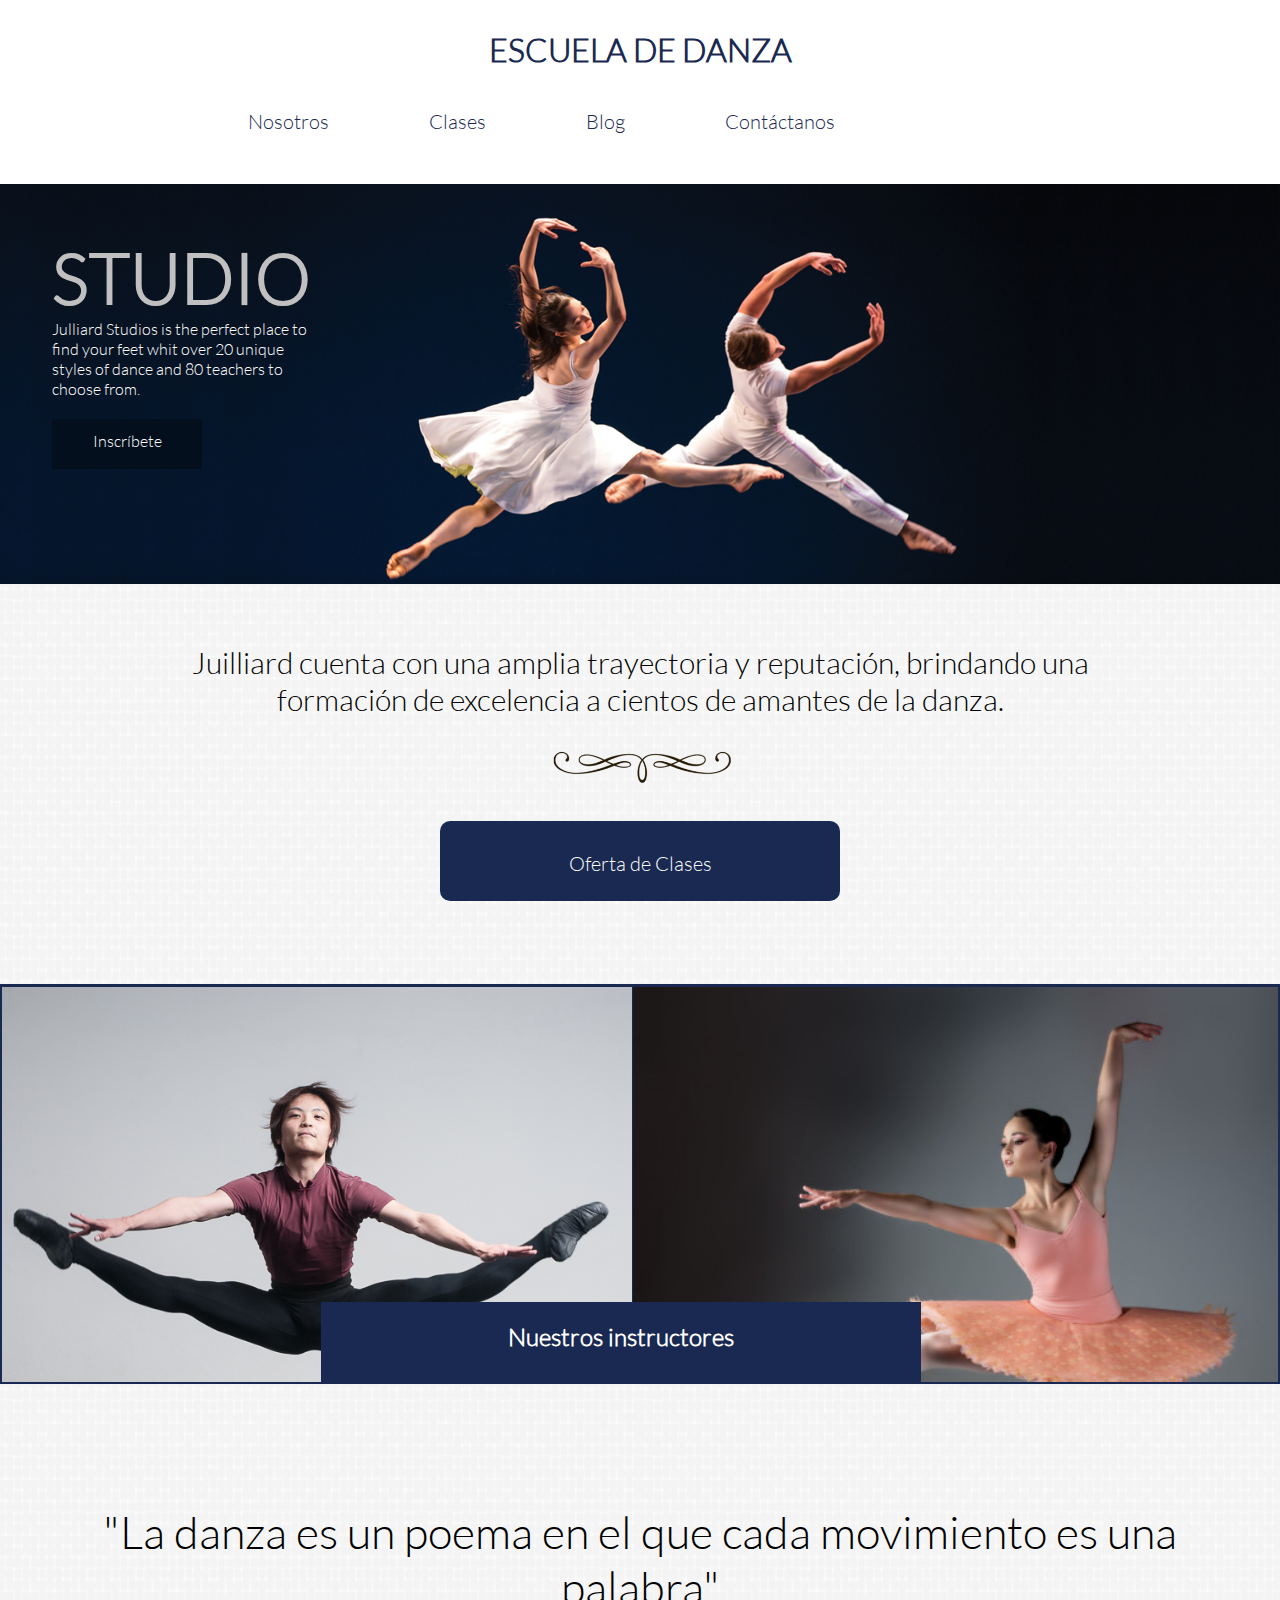
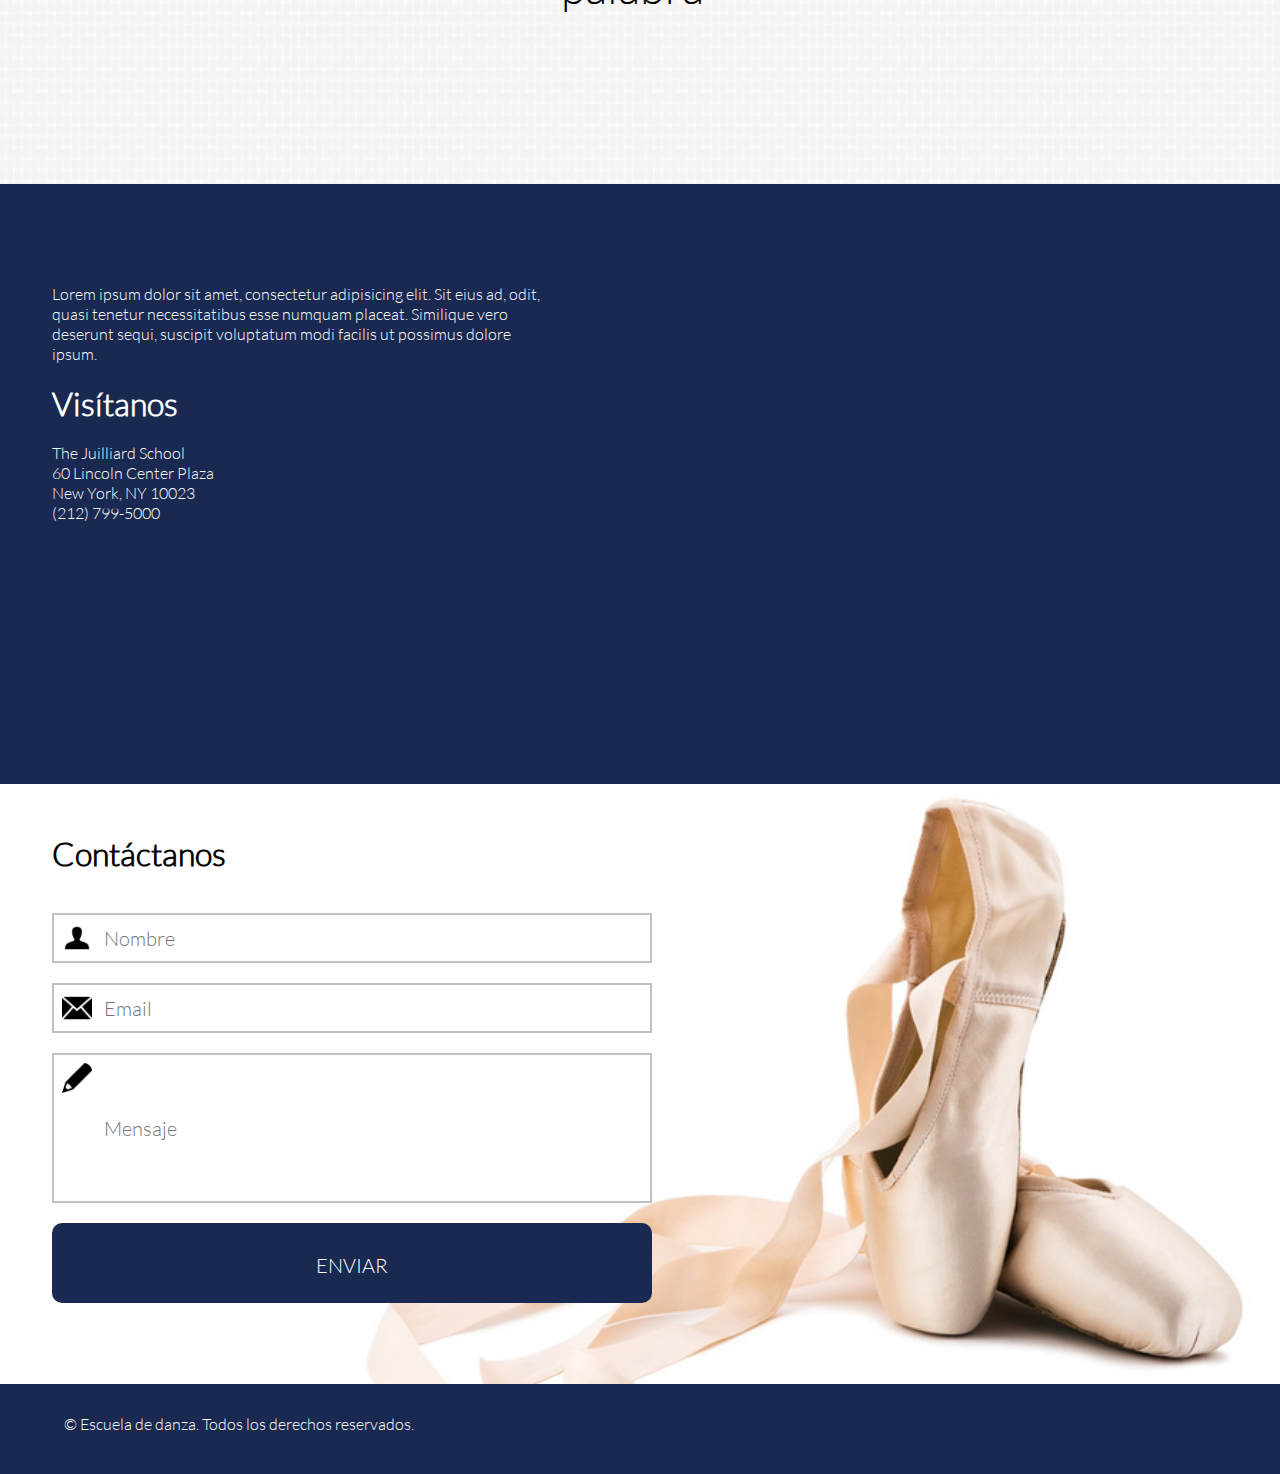
<file: index.html>
<!DOCTYPE html>
<html>
<head>
	<meta charset="UTF-8">
	<title>Escuela de Danza</title>
	<link rel='stylesheet' type='text/css' href='http://fonts.googleapis.com/css?family=Montserrat:400,700'>
	<link rel="stylesheet" href="css/grid.css">
	<link rel="stylesheet" type="text/css" href="css/utilities.css">
	<link rel="stylesheet" type="text/css" href="css/common.css">
	<link rel="stylesheet" type="text/css" href="css/main.css">
</head>
<body>
	<div class="header">
		<div class="contenedor">
			<div class="fila">
				<h1 class="text-blue">ESCUELA DE DANZA</h1>
			</div>
			<div class="fila">
				<div class="col-offset-s2 col-s10">
					<div class="nav">
						<ul>
							<li><a href="nosotros.html">Nosotros</a></li>
							<li><a href="clases.html">Clases</a></li>
							<li><a href="blog.html">Blog</a></li>
							<li>Contáctanos</li>
						</ul>
					</div>
				</div>
			</div>
		</div>
	</div>
	<div class="portada">
		<div class="contenedor">
			<div class="fila">
				<div class="col">
					<img class=".bg-img-block" src="img/dance_1.jpg">
				</div>
				<div class="col-s1">			<div class="text-left">
						<h1>STUDIO</h1>
						<p>Julliard Studios is the perfect place to find your feet whit over 20 unique styles of dance and 80 teachers to choose from.</p>
						<div class="inscribete">Inscríbete
						</div>
					</div>
				</div>
			</div>
		</div>
	</div>
	<div class="clases">
		<div class="contenedor">
			<div class="fila">
				<div class="col">
					<img src="img/textura_2.jpg" class="textura-1">
					<img src="img/textura_2.jpg" class="textura-2">
				</div>
				<div class="col">
					<div class="center">
						<p>Juilliard cuenta con una amplia trayectoria y reputación, brindando una formación de excelencia a cientos de amantes de la danza.</p>
						<img src="img/decoration_1.png"  class="deco1">
						<a href="clases.html">
							<div class="oferta">Oferta de Clases</div>
						</a>
					</div>
				</div>
			</div>
		</div>
	</div>
	<div class="instructores">
		<div class="contenedor">
			<div class="fila">
				<div class="col-s6">
					<img src="img/instructor_4.jpg" class="instructor1">
				</div>
				<div class="col offset-s6">
					<img src="img/profesor_9.jpg" class="instructor2">
				</div>
					<h2>Nuestros instructores</h2>
				</div>
			</div>
		</div>
	</div>
	<div class="frase">
		<div class="contenedor">
			<div class="fila">
				<div class="col">
					<img src="img/textura_2.jpg" class="textura-1">
					<img src="img/textura_2.jpg" class="textura-2">
				</div>
				<p>"La danza es un poema en el que cada movimiento es una palabra"</p>
			</div>
		</div>
	</div>
	<div class="visitanos">
		<div class="contenedor">
			<div class="fila">
				<div class="col-s5">
					<p>Lorem ipsum dolor sit amet, consectetur adipisicing elit. Sit eius ad, odit, quasi tenetur necessitatibus esse numquam placeat. Similique vero deserunt sequi, suscipit voluptatum modi facilis ut possimus dolore ipsum.</p>
				</div>
				<div class="col offset-s6">
					<div class="map">
						<iframe src="https://www.google.com/maps/embed?pb=!1m18!1m12!1m3!1d3021.4954862698073!2d-73.985319596561!3d40.77311991897876!2m3!1f0!2f0!3f0!3m2!1i1024!2i768!4f13.1!3m3!1m2!1s0x89c2585ff9df2f6d%3A0xf876ccebba645bff!2sEscuela+Juilliard!5e0!3m2!1ses-419!2scl!4v1459695806276" width="600" height="450" frameborder="0" style="border:0" allowfullscreen></iframe>
					</div>
				</div>
			</div>
			<div class="fila">
				<div class="col-s2">
					<h1>Visítanos</h1>
					<p class="direccion">
					The Juilliard School
					60 Lincoln Center Plaza
					New York, NY 10023
					(212) 799-5000</p>
				</div>
			</div>
		</div>
	</div>
	<div class="contacto">
		<div class="contenedor">
			<div class="fila">
				<div class="col offset-s6">
					<img src="img/shoes_1.jpg">
				</div>
				<div class="col-s4">
					<h1>Contáctanos</h1>
					<div class="formulario">
						<form id="contact_form" action="#" method="POST" enctype="multipart/form-data">
						<div class="item">
							<input id="name" class="input" name="name" type="text" placeholder="Nombre" size="50" />
							<img src="img/user-icon.png" class="icon">
							<br />
						</div>
						<div class="item">
							<input id="email" class="input" name="email" type="text" placeholder="Email" size="50" />
							<img src="img/mail-icon.png" alt="" class="icon">
							<br />
						</div>
						<div class="item">
							<input id="mensaje" class="input" name="mensaje" type="text" placeholder="Mensaje" size="500"/>
							<img src="img/Pencil-icon.png" alt="" class="icon">
							<br />
						</div>
						<div class="enviar">
							ENVIAR
						</div>
					</div>
				</div>
			</div>
		</div>
	</div>
	<div class="footer">
		<div class="contenedor">
			<div class="fila">
				<div class="col">
					<p>&#169; Escuela de danza. Todos los derechos reservados.</p>
				</div>
			</div>
		</div>
	</div>
</body>
</html>
</file>
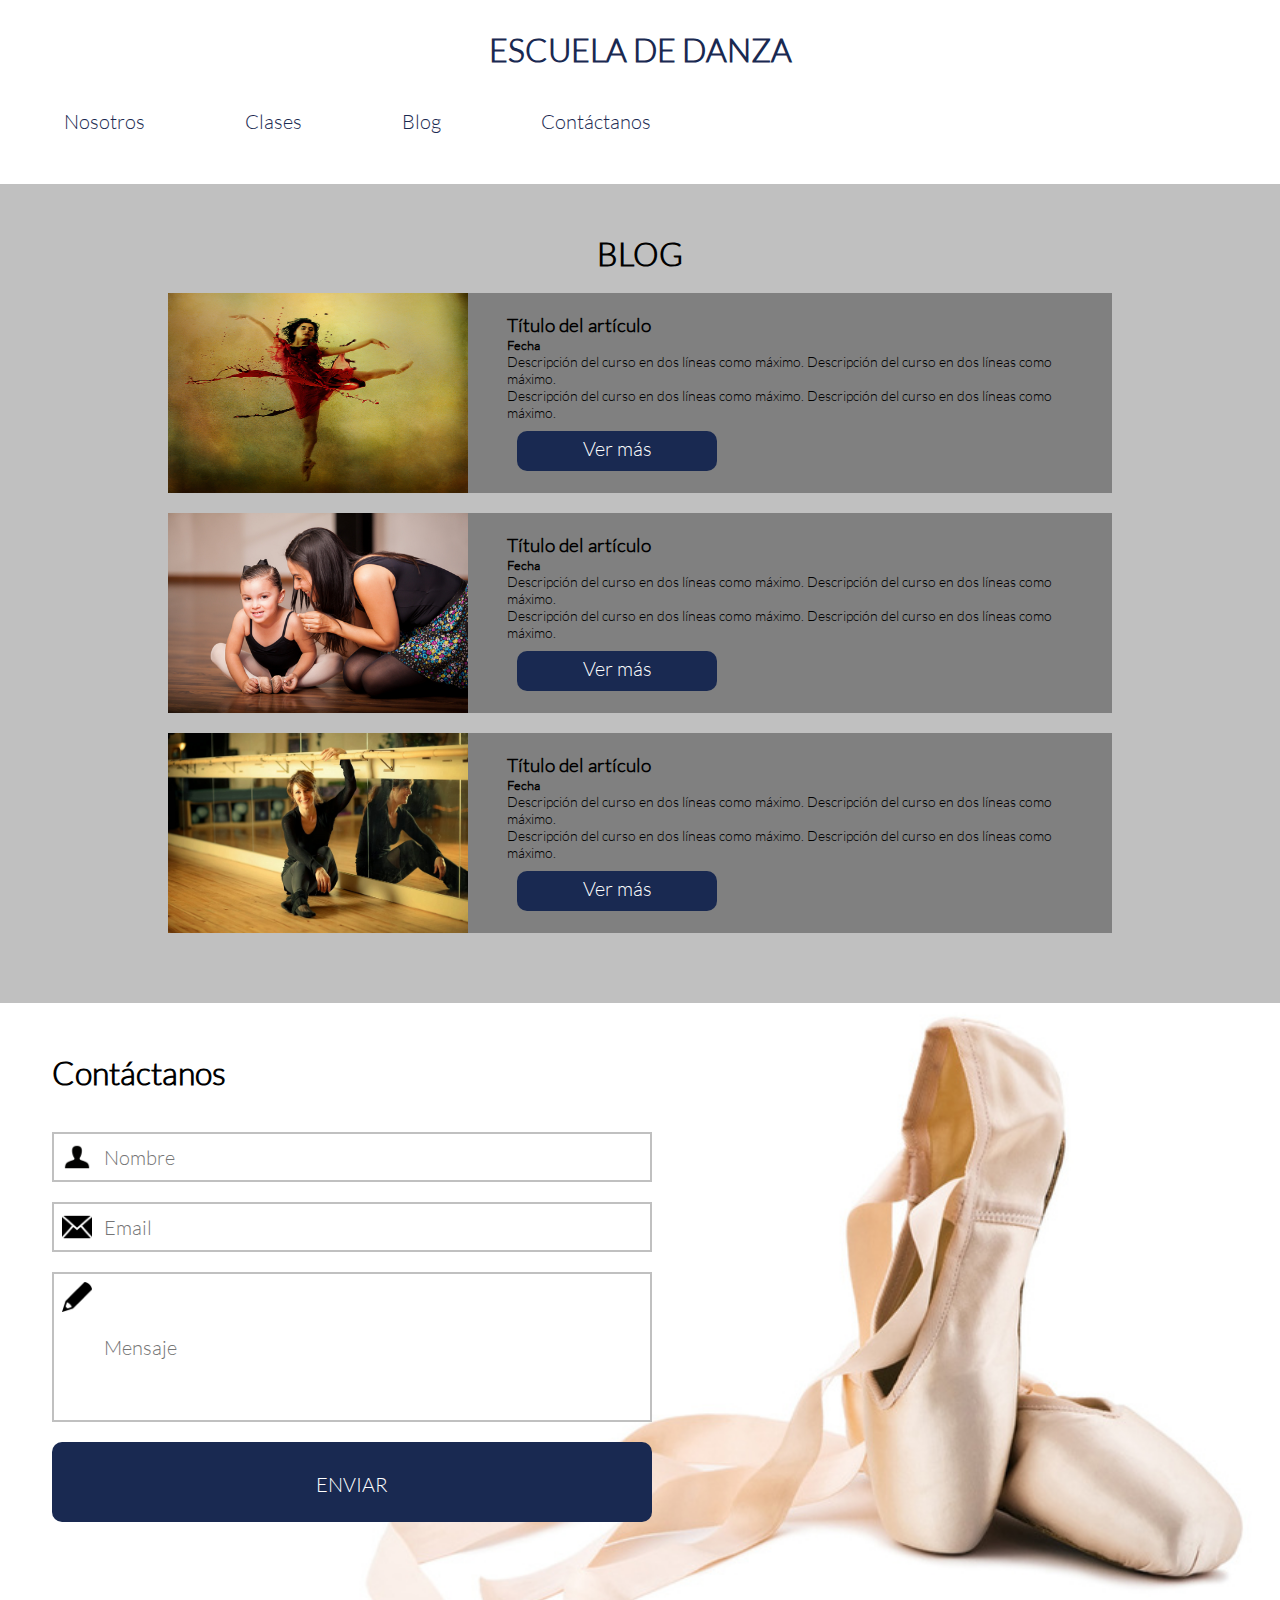
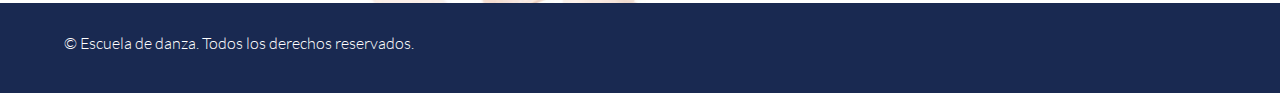
<file: blog.html>
<!DOCTYPE html>
<html>
<head>
	<meta charset="UTF-8">
	<title>Escuela de Danza - Blog</title>
	<link rel='stylesheet' type='text/css' href='http://fonts.googleapis.com/css?family=Montserrat:400,700'>
	<link rel="stylesheet" href="css/grid.css">
	<link rel="stylesheet" type="text/css" href="css/utilities.css">
	<link rel="stylesheet" type="text/css" href="css/common.css">
	<link rel="stylesheet" type="text/css" href="css/blog.css">
</head>
<body>
	<div class="header">
		<div class="contenedor">
			<div class="fila">
				<h1 class="text-blue"><a href="index.html">ESCUELA DE DANZA</a></h1>
			</div>
			<div class="fila">
				<div class="col offset-s3">
					<div class="nav">
						<ul>
							<li><a href="nosotros.html">Nosotros</a></li>
							<li><a href="clases.html">Clases</a></li>
							<li><a href="blog.html">Blog</a></li>
							<li>Contáctanos</li>
						</ul>
					</div>
				</div>
			</div>
		</div>
	</div>
	<div class="blog">
		<div class="container">
			<div class="fila">
				<div class="col-s12">
					<h1>BLOG</h1>
				</div>
			</div>
			<div class="fila">
				<div class="articulo">
					<img src="img/blog1.jpg" alt="">
					<div class="texto">
						<h3>Título del artículo</h3>
						<h5>Fecha</h5>
						<p>Descripción del curso en dos líneas como máximo. Descripción del curso en dos líneas como máximo. </p>
						<p>Descripción del curso en dos líneas como máximo. Descripción del curso en dos líneas como máximo. </p>
						<div class="ver-mas">Ver más</div>
					</div>
				</div>
			</div>
			<div class="fila">
				<div class="articulo">
					<img src="img/profesor_5.jpg" alt="">
					<div class="texto">
						<h3>Título del artículo</h3>
						<h5>Fecha</h5>
						<p>Descripción del curso en dos líneas como máximo. Descripción del curso en dos líneas como máximo. </p>
						<p>Descripción del curso en dos líneas como máximo. Descripción del curso en dos líneas como máximo. </p>
						<div class="ver-mas">Ver más</div>
					</div>
				</div>
			</div>
			<div class="fila">
				<div class="articulo">
					<img src="img/instructor_1.jpg" alt="">
					<div class="texto">
						<h3>Título del artículo</h3>
						<h5>Fecha</h5>
						<p>Descripción del curso en dos líneas como máximo. Descripción del curso en dos líneas como máximo. </p>
						<p>Descripción del curso en dos líneas como máximo. Descripción del curso en dos líneas como máximo. </p>
						<div class="ver-mas">Ver más</div>
					</div>
				</div>
			</div>
		</div>
	</div>




	<div class="contacto">
		<div class="contenedor">
			<div class="fila">
				<div class="col offset-s6">
					<img src="img/shoes_1.jpg">
				</div>
				<div class="col-s4">
					<h1>Contáctanos</h1>
					<div class="formulario">
						<form id="contact_form" action="#" method="POST" enctype="multipart/form-data">
						<div class="item">
							<input id="name" class="input" name="name" type="text" placeholder="Nombre" size="50" />
							<img src="img/user-icon.png" class="icon">
							<br />
						</div>
						<div class="item">
							<input id="email" class="input" name="email" type="text" placeholder="Email" size="50" />
							<img src="img/mail-icon.png" alt="" class="icon">
							<br />
						</div>
						<div class="item">
							<input id="mensaje" class="input" name="mensaje" type="text" placeholder="Mensaje" size="500"/>
							<img src="img/Pencil-icon.png" alt="" class="icon">
							<br />
						</div>
						<div class="enviar">
							ENVIAR
						</div>
					</div>
				</div>
			</div>
		</div>
	</div>
	<div class="footer">
		<div class="contenedor">
			<div class="fila">
				<div class="col">
					<p>&#169; Escuela de danza. Todos los derechos reservados.</p>
				</div>
			</div>
		</div>
	</div>
</body>
</html>
</file>
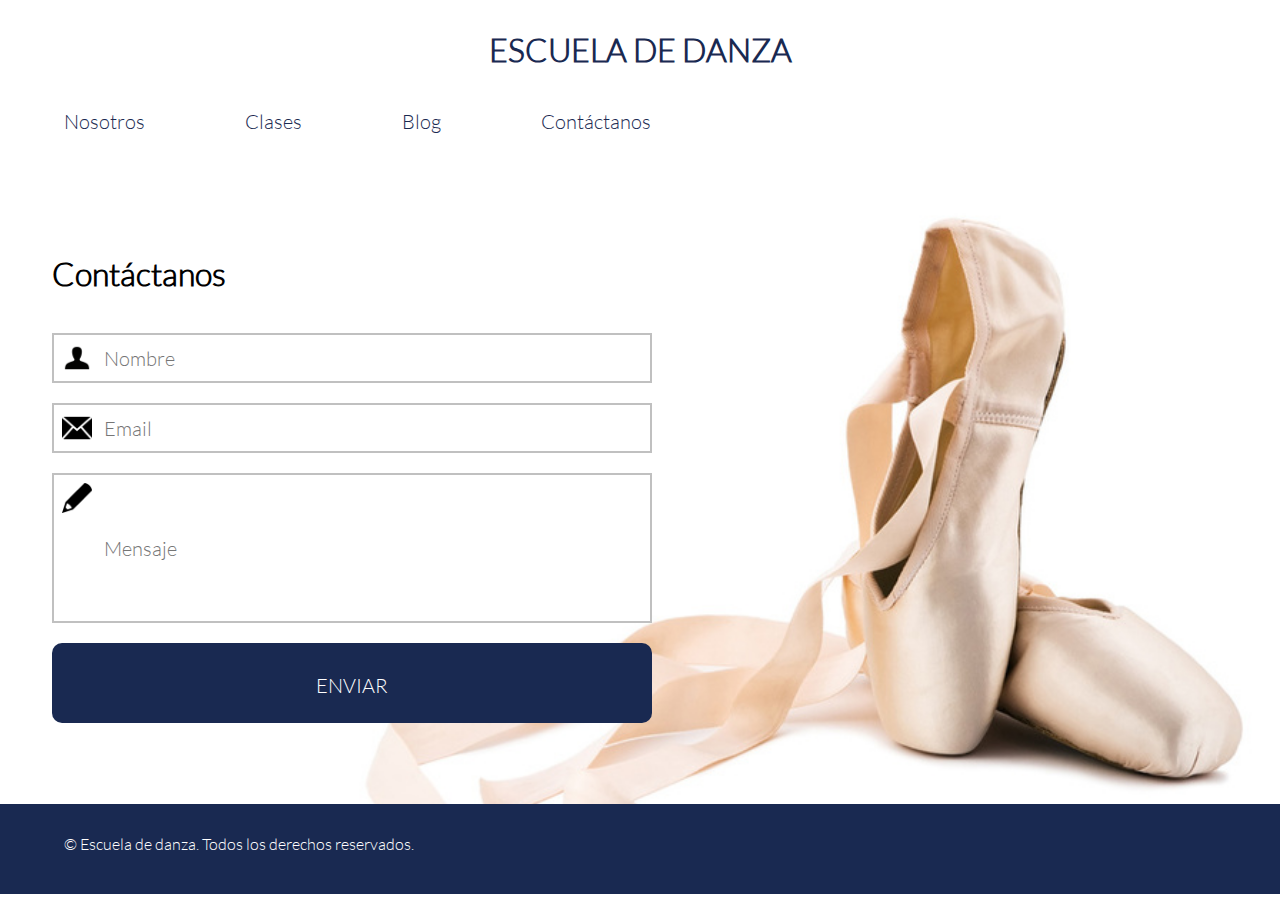
<file: clases.html>
<!DOCTYPE html>
<html>
<head>
	<meta charset="UTF-8">
	<title>Escuela de Danza - Clases</title>
	<link rel='stylesheet' type='text/css' href='http://fonts.googleapis.com/css?family=Montserrat:400,700'>
	<link rel="stylesheet" href="css/grid.css">
	<link rel="stylesheet" type="text/css" href="css/utilities.css">
	<link rel="stylesheet" type="text/css" href="css/common.css">
	<link rel="stylesheet" type="text/css" href="css/clases.css">
</head>
<body>
	<div class="header">
		<div class="contenedor">
			<div class="fila">
				<h1 class="text-blue"><a href="index.html">ESCUELA DE DANZA</a></h1>
			</div>
			<div class="fila">
				<div class="col offset-s3">
					<div class="nav">
						<ul>
							<li><a href="nosotros.html">Nosotros</a></li>
							<li><a href="clases.html">Clases</a></li>
							<li><a href="blog.html">Blog</a></li>
							<li>Contáctanos</li>
						</ul>
					</div>
				</div>
			</div>
		</div>
	</div>
	<div class="clases">
		<div class="contenedor">
			<div class="fila">
				<div class="col">
					
				</div>
			</div>
		</div>
	</div>
	<div class="contacto">
		<div class="contenedor">
			<div class="fila">
				<div class="col offset-s6">
					<img src="img/shoes_1.jpg">
				</div>
				<div class="col-s4">
					<h1>Contáctanos</h1>
					<div class="formulario">
						<form id="contact_form" action="#" method="POST" enctype="multipart/form-data">
						<div class="item">
							<input id="name" class="input" name="name" type="text" placeholder="Nombre" size="50" />
							<img src="img/user-icon.png" class="icon">
							<br />
						</div>
						<div class="item">
							<input id="email" class="input" name="email" type="text" placeholder="Email" size="50" />
							<img src="img/mail-icon.png" alt="" class="icon">
							<br />
						</div>
						<div class="item">
							<input id="mensaje" class="input" name="mensaje" type="text" placeholder="Mensaje" size="500"/>
							<img src="img/Pencil-icon.png" alt="" class="icon">
							<br />
						</div>
						<div class="enviar">
							ENVIAR
						</div>
					</div>
				</div>
			</div>
		</div>
	</div>
	<div class="footer">
		<div class="contenedor">
			<div class="fila">
				<div class="col">
					<p>&#169; Escuela de danza. Todos los derechos reservados.</p>
				</div>
			</div>
		</div>
	</div>
</body>
</html>
</file>
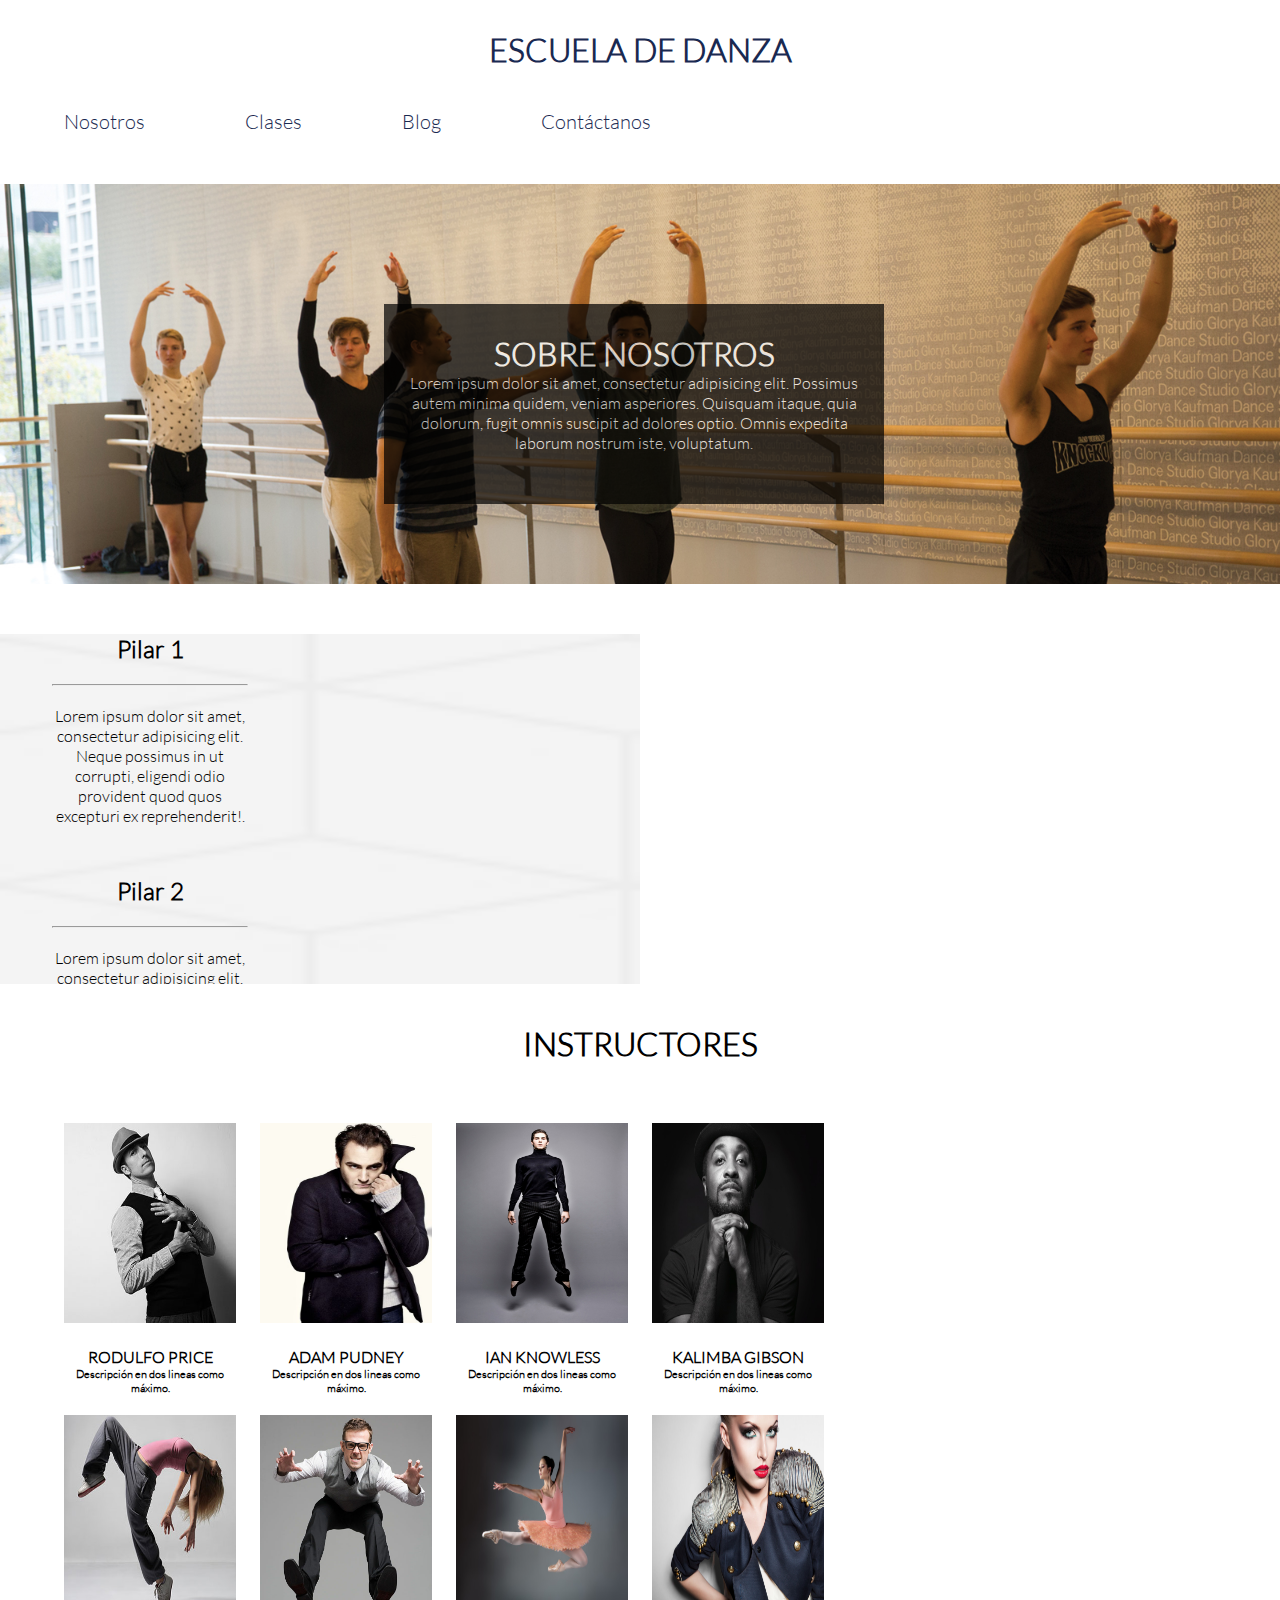
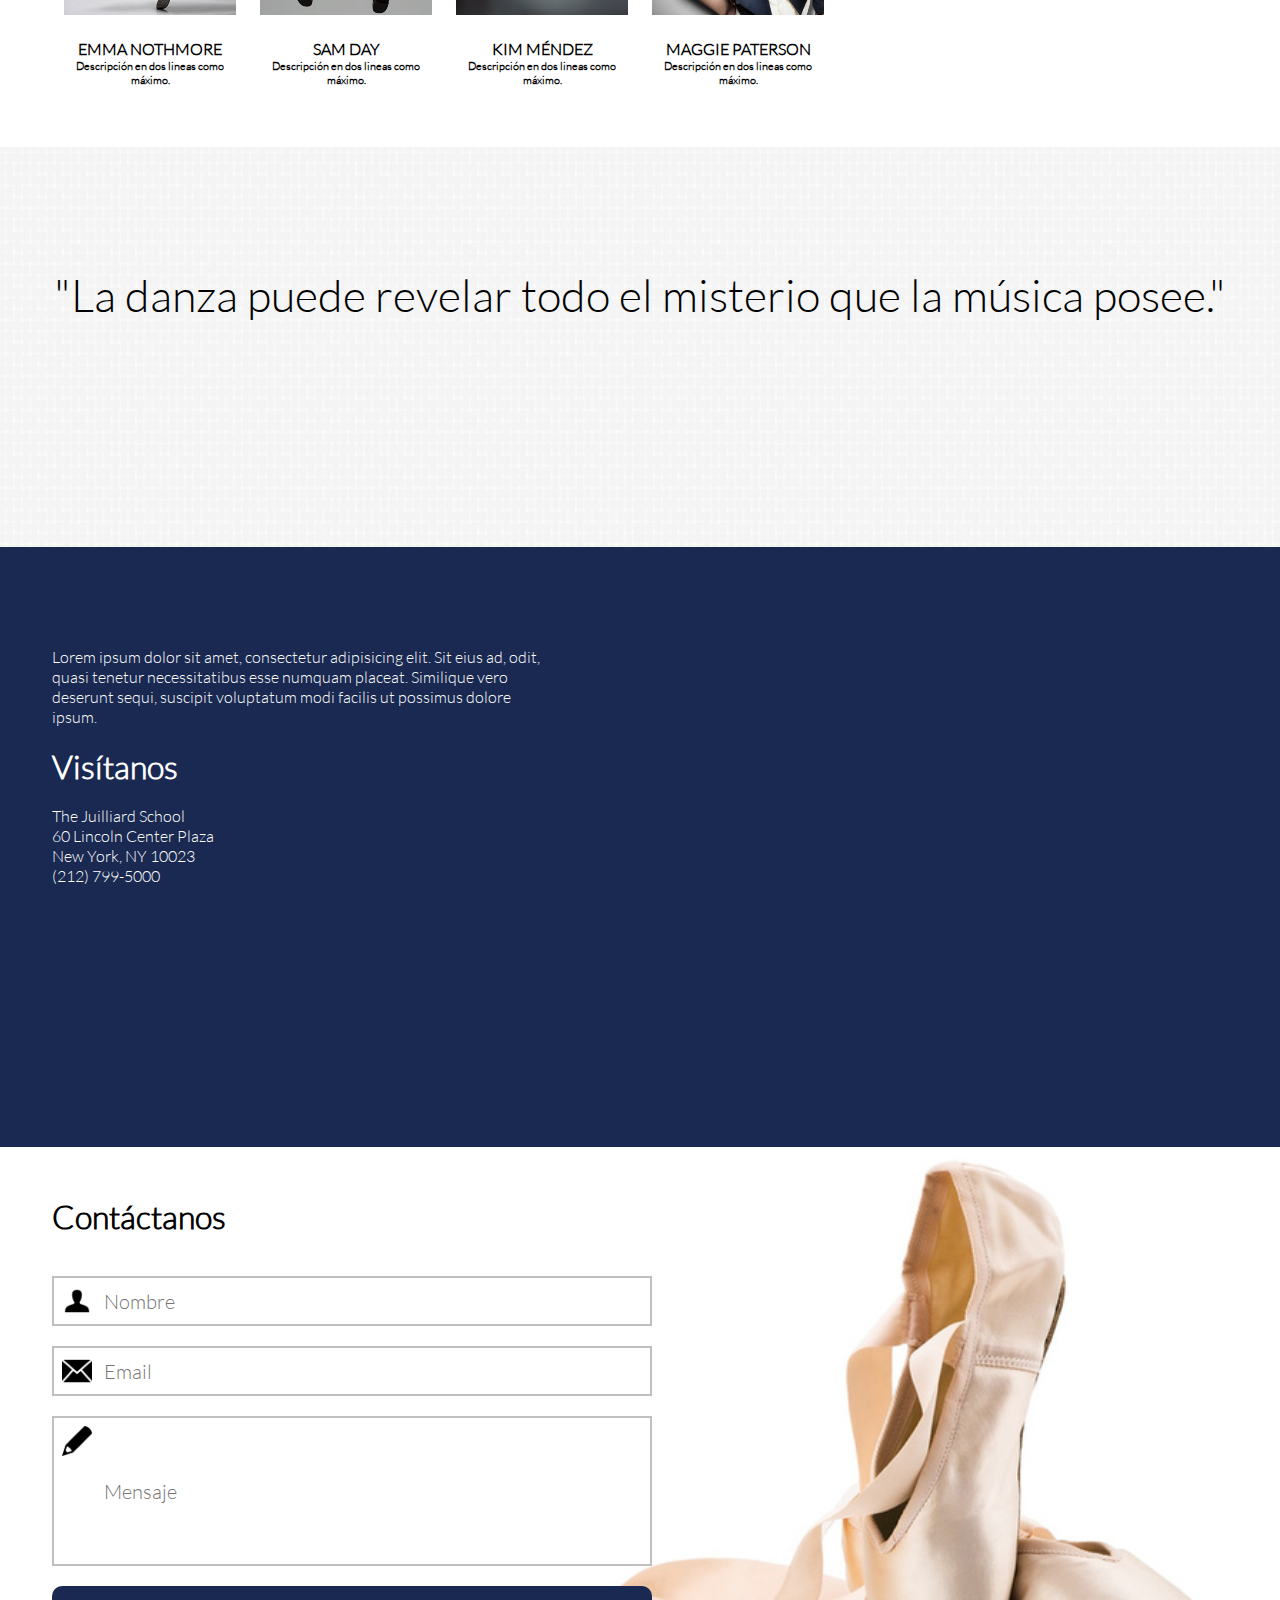
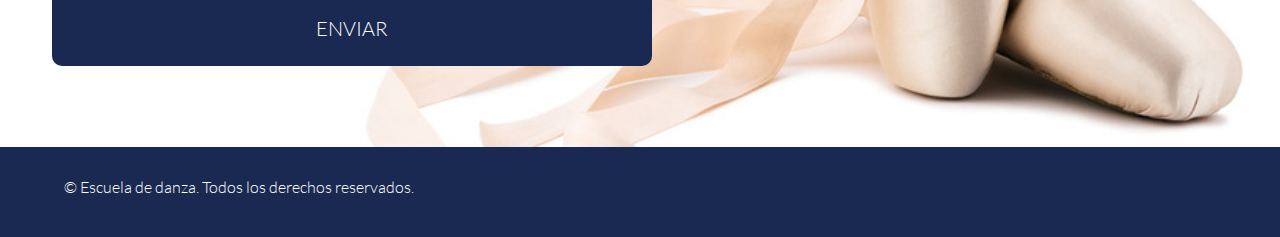
<file: nosotros.html>
<!DOCTYPE html>
<html>
<head>
	<meta charset="UTF-8">
	<title>Escuela de Danza</title>
	<link rel='stylesheet' type='text/css' href='http://fonts.googleapis.com/css?family=Montserrat:400,700'>
	<link rel="stylesheet" href="css/grid.css">
	<link rel="stylesheet" type="text/css" href="css/utilities.css">
	<link rel="stylesheet" type="text/css" href="css/common.css">
	<link rel="stylesheet" type="text/css" href="css/nosotros.css">
</head>
<body>
	<div class="header">
		<div class="contenedor">
			<div class="fila">
				<h1 class="text-blue"><a href="index.html">ESCUELA DE DANZA</a></h1>
			</div>
			<div class="fila">
				<div class="col offset-s3">
					<div class="nav">
						<ul>
							<li><a href="nosotros.html">Nosotros</a></li>
							<li><a href="clases.html">Clases</a></li>
							<li><a href="blog.html">Blog</a></li>
							<li>Contáctanos</li>
						</ul>
					</div>
				</div>
			</div>
		</div>
	</div>
	<div class="portada">
		<div class="contenedor">
			<div class="fila">
				<div class="col">
					<img src="img/dance_7.jpg">
					<div class="marco">
						<h1>SOBRE NOSOTROS</h1>
						<p>Lorem ipsum dolor sit amet, consectetur adipisicing elit. Possimus autem minima quidem, veniam asperiores. Quisquam itaque, quia dolorum, fugit omnis suscipit ad dolores optio. Omnis expedita laborum nostrum iste, voluptatum.</p>
					</div>
				</div>
			</div>
		</div>
	</div>
	<div class="pilares">
		<div class="contenedor">
			<div class="fila">
				<img src="img/cubes.png" class="textura-1">
				<div class="col offset-s2"></div>
				<div class="col-s2">
					<div class="pilar">
						<h2>Pilar 1</h2>
						<hr>
						<p>Lorem ipsum dolor sit amet, consectetur adipisicing elit. Neque possimus in ut corrupti, eligendi odio provident quod quos excepturi ex reprehenderit!.</p>
					</div>
				</div>
				<div class="offset-s2"></div>
				<div class="col-s2">
					<div class="pilar">
						<h2>Pilar 2</h2>
						<hr>
						<p>Lorem ipsum dolor sit amet, consectetur adipisicing elit. Neque possimus in ut corrupti, eligendi odio provident quod quos excepturi ex reprehenderit! Placeat, sit doloremque aliquam!.</p>
					</div>
				</div>
				<div class="offset-s2"></div>
				<div class="col-s2">
					<div class="pilar">
						<h2>Pilar 3</h2>
						<hr>
						<p>Lorem ipsum dolor sit amet, consectetur adipisicing elit. Neque possimus in ut corrupti, eligendi odio provident quod quos excepturi ex reprehenderit! Placeat, sit doloremque aliquam!.</p>
					</div>
				</div>
			</div>
		</div>
	</div>
	<div class="instructores">
		<div class="contenedor">
			<div class="fila">
				<div class="col-s12">
					<h1>INSTRUCTORES</h1>
				</div>
			</div>
			<div class="fila">
				<div class="col offset-s1 col-s2">
					<img src="img/profesor_4.jpg">
				</div>
				<div class="col offset-s1 col-s2">
					<img src="img/profesor_14.jpg">
				</div>
				<div class="col offset-s1 col-s2">
					<img src="img/profesor_1.jpg">
				</div>
				<div class="col offset-s1 col-s2">
					<img src="img/profesor_10.jpg">
				</div>
			</div>
			<div class="fila">
				<div class="col offset-s1 col-s2">
					<h4>RODULFO PRICE</h4>
					<h6>Descripción en dos lineas como máximo.</h6>
				</div>
				<div class="col offset-s1 col-s2">
					<h4>ADAM PUDNEY</h4>
					<h6>Descripción en dos lineas como máximo.</h6>
				</div>
				<div class="col offset-s1 col-s2">
					<h4>IAN KNOWLESS</h4>
					<h6>Descripción en dos lineas como máximo.</h6>
				</div>
				<div class="col offset-s1 col-s2">
					<h4>KALIMBA GIBSON</h4>
					<h6>Descripción en dos lineas como máximo.</h6>
				</div>
			</div>
			<div class="fila">
				<div class="col offset-s1 col-s2">
					<img src="img/profesor_11.jpg">
				</div>
				<div class="col offset-s1 col-s2">
					<img src="img/profesor_12.jpg">
				</div>
				<div class="col offset-s1 col-s2">
					<img src="img/profesor_9.jpg">
				</div>
				<div class="col offset-s1 col-s2">
					<img src="img/profesor_15.jpg">
				</div>
			</div>
			<div class="fila">
				<div class="col offset-s1 col-s2">
					<h4>EMMA NOTHMORE</h4>
					<h6>Descripción en dos lineas como máximo.</h6>
				</div>
				<div class="col offset-s1 col-s2">
					<h4>SAM DAY</h4>
					<h6>Descripción en dos lineas como máximo.</h6>
				</div>
				<div class="col offset-s1 col-s2">
					<h4>KIM MÉNDEZ</h4>
					<h6>Descripción en dos lineas como máximo.</h6>
				</div>
				<div class="col offset-s1 col-s2">
					<h4>MAGGIE PATERSON</h4>
					<h6>Descripción en dos lineas como máximo.</h6>
				</div>
			</div>
		</div>
	</div>
	<div class="frase">
		<div class="contenedor">
			<div class="fila">
				<div class="col">
					<img src="img/textura_2.jpg" class="textura-1">
					<img src="img/textura_2.jpg" class="textura-2">
				</div>
				<p>"La danza puede revelar todo el misterio que la música posee."</p>
			</div>
		</div>
	</div>
	<div class="visitanos">
		<div class="contenedor">
			<div class="fila">
				<div class="col-s5">
					<p>Lorem ipsum dolor sit amet, consectetur adipisicing elit. Sit eius ad, odit, quasi tenetur necessitatibus esse numquam placeat. Similique vero deserunt sequi, suscipit voluptatum modi facilis ut possimus dolore ipsum.</p>
				</div>
				<div class="col offset-s6">
					<div class="map">
						<iframe src="https://www.google.com/maps/embed?pb=!1m18!1m12!1m3!1d3021.4954862698073!2d-73.985319596561!3d40.77311991897876!2m3!1f0!2f0!3f0!3m2!1i1024!2i768!4f13.1!3m3!1m2!1s0x89c2585ff9df2f6d%3A0xf876ccebba645bff!2sEscuela+Juilliard!5e0!3m2!1ses-419!2scl!4v1459695806276" width="600" height="450" frameborder="0" style="border:0" allowfullscreen></iframe>
					</div>
				</div>
			</div>
			<div class="fila">
				<div class="col-s2">
					<h1>Visítanos</h1>
					<p class="direccion">
					The Juilliard School
					60 Lincoln Center Plaza
					New York, NY 10023
					(212) 799-5000</p>
				</div>
			</div>
		</div>
	</div>
	<div class="contacto">
		<div class="contenedor">
			<div class="fila">
				<div class="col offset-s6">
					<img src="img/shoes_1.jpg">
				</div>
				<div class="col-s4">
					<h1>Contáctanos</h1>
					<div class="formulario">
						<form id="contact_form" action="#" method="POST" enctype="multipart/form-data">
						<div class="item">
							<input id="name" class="input" name="name" type="text" placeholder="Nombre" size="50" />
							<img src="img/user-icon.png" class="icon">
							<br />
						</div>
						<div class="item">
							<input id="email" class="input" name="email" type="text" placeholder="Email" size="50" />
							<img src="img/mail-icon.png" alt="" class="icon">
							<br />
						</div>
						<div class="item">
							<input id="mensaje" class="input" name="mensaje" type="text" placeholder="Mensaje" size="500"/>
							<img src="img/Pencil-icon.png" alt="" class="icon">
							<br />
						</div>
						<div class="enviar">
							ENVIAR
						</div>
					</div>
				</div>
			</div>
		</div>
	</div>
	<div class="footer">
		<div class="contenedor">
			<div class="fila">
				<div class="col">
					<p>&#169; Escuela de danza. Todos los derechos reservados.</p>
				</div>
			</div>
		</div>
	</div>
</body>
</html>
</file>
<file: css/grid.css>
* {
  box-sizing: border-box;
  margin: 0;
  padding: 0;
}
.contenedor {
  margin: 0 auto;
  max-width: 1280px;
  width: 90%;
}
.contenedor .fila {
  margin-left: -0.75rem;
  margin-right: -0.75rem;
}
.fila {
  margin-left: auto;
  margin-right: auto;
  margin-bottom: 20px;
}
.fila:after {
  content: "";
  display: table;
  clear: both;
}
.fila .col {
  float: left;
  box-sizing: border-box;
  padding: 0 0.75rem;
  /* margin-left: auto;
  left: auto;
  right: auto; */
}
.col-s1 {
  width: 8.3333333333%;
}
.col-s1 {
  width: 8.3333333333%;
}
.col-s2 {
  width: 16.6666666667%;
}
.col-s3 {
  width: 25%;
}
.col-s4 {
  width: 33.3333333333%;
}
.col-s5 {
  width: 41.6666666667%;
}
.col-s6 {
  width: 50%;
}
.col-s7 {
  width: 58.3333333333%;
}
.col-s8 {
  width: 66.6666666667%;
}
.col-s9 {
  width: 75%;
}
.col-s10 {
  width: 83.3333333333%;
}
.col-s11 {
  width: 91.6666666667%;
}
.col-s12 {
  width: 100%;
}
.col-offset-s1 {
  margin-left: 8.3333333333%;
}
.col-offset-s2 {
  margin-left: 16.6666666667%;
}
.col-offset-s3 {
  margin-left: 25%;
}
.col-offset-s4 {
  margin-left: 33.3333333333%;
}
.col-offset-s5 {
  margin-left: 41.6666666667%;
}
.col-offset-s6 {
  margin-left: 50%;
}
.col-offset-s7 {
  margin-left: 58.3333333333%;
}
.col-offset-s8 {
  margin-left: 66.6666666667%;
}
.col-offset-s9 {
  margin-left: 75%;
}
.col-offset-s10 {
  margin-left: 83.3333333333%;
}
.col-offset-s11 {
  margin-left: 91.6666666667%;
}
.col-offset-s12 {
  margin-left: 100%;
}
.col img{
	max-width: 100%;
}
</file>
<file: css/utilities.css>
/*Global*/
*{
	font-family: "Latolight";
}

@font-face{
	font-family: LatoHeavy;
	src: url(../fonts/LatoHeavy.ttf);
}
@font-face{
	font-family:Latolight ;
	src: url(../fonts/Latolight.ttf);
}
@font-face{
	font-family: DolceVita;
	src: url(../fonts/DolceVita.ttf);
}
@font-face{
	font-family: Neoteric-Bold;
	src: url(../fonts/Neoteric-Bold.ttf);
}

/* Shortcuts */

.pd-0{
	padding: 0;
}
.pt-5{
	padding-top: 5%;
}
.pb-5{
	padding-bottom: 5%;
}
.mg-0{
	margin: 0;
}
.w-100{
	width: 100%;
}
.lh{
	line-height: 1.5;
}
.text-center{
	text-align: center;
}
.text-left{
	text-align: left;
}
.text-white{
	color: white;
}
.text-gray{
	color: rgb(83, 88, 95);
}
.text-blue{
 color: #192951;
}
.a-none-decoration{
	text-decoration: none;
}
.bg-gray{
	background-color: rgb(244, 244, 244);
}
.bg-img-block{
	background-size: cover;
	background-repeat: no-repeat;
	background-position: center;
}
</file>
<file: css/common.css>
/* --- HEADER -- */

.header {
	text-align: center;
	padding: 30px 0 30px 0;
}

.nav ul {
	margin: 0 auto;
}

.header li {
	float: left;
	list-style: none;
	padding-left: 100px;
	font-size: 20px;
	padding-top: 20px;
	color: #192951;
}

.header li:first-child {
	padding-left: 0;
}

a {
	text-decoration: none;
	color: #192951;
	margin: 0 auto;
}

li a:hover {
	cursor: pointer;
	color: grey;
}

/* --- CONTACTO -- */

.contacto {
	width: 100%;
	max-width: 1280px;
	height: 600px;
	padding: 0;
  	margin: 0 auto;
	position: relative;
	text-align: left;
	overflow: hidden;
	padding: 50px 0;
}

.contacto img {
	position: absolute;
	width: 1000px;
	top: 0px;
	right: 0px;
}

div.formulario {
	position: relative;
}

.contacto h1 {
	margin-bottom: 40px;
}

.item {
	text-align: left;
	position: relative;
}

input {
	width: 600px;
	height: 50px;
	font-size: 20px;
	border-radius: 0;
	border: 2px solid silver;
	padding-left: 50px;
	color: grey;
}

input:hover {
	border: 2px solid black;
}

input#mensaje {
	height: 150px;
}

.contacto img.icon {
	width: 30px;
	height: 30px;
	position: absolute;
	left: 10px;
	top: 10px;
}

div.enviar {
	width: 600px;
	height: 80px;
	font-size: 20px;
	background-color: #192951;
	color: white;
	text-align: center;
	padding: 30px 0 30px 0;
	border-radius: 10px;
	margin-left: 0;
}

.enviar:hover {
	border: 3px solid white;
	cursor: pointer;
	background-color: grey;
	color: #192951;
}

/* --- FOOTER -- */

.footer {
	width: 100%;
	max-width: 1280px;
	background-color: #192951;
	color: white;
	padding: 30px 0 20px 0;
	margin: 0 auto;
}
</file>
<file: css/main.css>
.portada {
	width: 100%;
	max-width: 1280px;
	height: 400px;
  	margin: 0 auto;
  	padding: 0;
  	position: relative;
  	overflow: hidden;
}

.portada img {
	width: 150%;
	position: absolute;
	left: 0;
}

.portada h1 {
	font-size: 70px;
	color: silver;
}

.portada p {
	color: white;
}

.text-left {
	float: left;
	position: relative;
	padding: 50px 0 50px 0;
}

div.inscribete {
	width: 150px;
	height: 50px;
	background-color: #040f1e;
	color: white;
	text-align: center;
	padding: 12px 0 10px 0;
	border-radius: 2px;
	margin: 20px 0 20px 0;
}

.inscribete:hover {
	cursor: pointer;
	background-color: grey;
	color: #192951;
}

.clases {
	width: 100%;
	max-width: 1280px;
	height: 400px;
  	padding: 0;
  	margin: 0 auto;
	position: relative;
	text-align: center;
}

img.textura-1 {
	width: 50%;
	height: 100%;
	position: absolute;
	left: 0;
}

img.textura-2 {
	width: 50%;
	height: 100%;
	position: absolute;
	right: 0;
}

div.center {
	width: 85%;
	font-size: 30px;
	position: relative;
	padding: 60px 0 60px 0;
	margin: 0 auto;
}

img.deco1 {
	width: 20%;
	margin: -50px 0;
}

div.oferta {
	width: 400px;
	height: 80px;
	font-size: 20px;
	background-color: #192951;
	color: white;
	text-align: center;
	padding: 30px 0 30px 0;
	border-radius: 10px;
	margin: 0 auto;
}

div.oferta:hover {
	cursor: pointer;
	background-color: grey;
	color: #192951;
}

.instructores {
	width: 100%;
	max-width: 1280px;
	height: 400px;
  	padding: 0;
  	margin: 0 auto;
	position: relative;
	overflow: hidden;
	border: 2px solid #192951;

}

img.instructor1 {
	width: 60%;
	position: absolute;
	left: -80px;
	border: 1px solid #192951;
}


img.instructor2 {
	width: 60%;
	position: absolute;
	right: -120px;
	border: 1px solid #192951;
}

.instructores h2 {
	width: 600px;
	height: 80px;
	background-color: #192951;
	color: white;
	position: absolute;
	bottom: 0px;
	left: 25%;
	text-align: center;
	padding: 20px 0 20px 0;
}

.frase {
	width: 100%;
	max-width: 1280px;
	height: 400px;
  	padding: 0;
  	margin: 0 auto;
	position: relative;
	text-align: center;
}

.frase p {
	position: relative;
	font-size: 45px;
	padding: 120px 0 150px 0;
}


.visitanos {
	width: 100%;
	max-width: 1280px;
	height: 600px;
	background-color: #192951;
	color: white;
	padding: 0;
  	margin: 0 auto;
	position: relative;
	text-align: left;
	padding-top: 100px; 
}

div.map {
	position: absolute;
	top: 100px;
}

p.direccion {
	white-space: pre-line;
}


.footer {
	width: 100%;
	max-width: 1280px;
	background-color: #192951;
	color: white;
	padding: 30px 0 20px 0;
	margin: 0 auto;
}
</file>
<file: css/blog.css>
div.blog {
	width: 100%;
	max-width: 1280px;
	margin: 0 auto;
	background-color: silver;
	text-align: center;
	padding: 50px;
}

div.articulo {
	width: 80%;
	height: 200px;
	background-color: grey;
	position: relative;
	padding: 0 30px;
	margin: 0 auto;
}

.articulo img {
	height: 200px;
	width: 300px;
	position: absolute;
	left: 0;
}

div.texto {
	width: 65%;
	float: right;
	text-align: left;
	margin-top: 20px;
}

.articulo p {
	font-size: 14px;
}

div.ver-mas {
	width: 200px;
	height: 40px;
	font-size: 20px;
	background-color: #192951;
	color: white;
	text-align: center;
	border-radius: 10px;
	margin: 0 auto;
	padding: 5px 0;
	margin: 10px 10px;
}
</file>
<file: css/clases.css>
/* Inserta tu codigo aqui */
</file>
<file: css/nosotros.css>
.portada {
	width: 100%;
	max-width: 1280px;
	height: 400px;
  	margin: 0 auto;
  	padding: 0;
  	position: relative;
  	overflow: hidden;
}

.portada img {
	width: 150%;
	position: absolute;
	left: 0;
}

div.marco {
	max-width: 500px;
	height: 200px;
	background-color: black;
	filter:alpha(opacity=70);
	-moz-opacity:.70;
	opacity:.70;
	position: relative;
	top: 120px;
	left: 320px;
	color: white;
	padding: 30px 20px;
	text-align: center;
}


div.pilares {
	width: 100%;
	max-width: 1280px;
	height: 400px;
  	margin: 0 auto;
  	padding: 0;
  	position: relative;
  	overflow: hidden;
  	text-align: center;
}

div.pilar {
	position: relative;
	text-align: center;
	margin-top: 50px;
}

.pilares hr {
	margin: 20px 0;
}

.instructores {
	margin: 0 auto;
	text-align: center;
	padding-top: 40px;
	padding-bottom: 40px;
	position: relative;
}

.instructores h1 {
	margin-bottom: 40px;
}

.instructores img {
	width: 400px;
	height: 200px;
	position: relative;
	text-align: left;
}


.frase {
	width: 100%;
	max-width: 1280px;
	height: 400px;
  	padding: 0;
  	margin: 0 auto;
	position: relative;
	text-align: center;
}

img.textura-1 {
	width: 50%;
	height: 100%;
	position: absolute;
	left: 0;
}

img.textura-2 {
	width: 50%;
	height: 100%;
	position: absolute;
	right: 0;
}

.frase p {
	position: relative;
	font-size: 45px;
	padding: 120px 0 150px 0;
}


.visitanos {
	width: 100%;
	max-width: 1280px;
	height: 600px;
	background-color: #192951;
	color: white;
	padding: 0;
  	margin: 0 auto;
	position: relative;
	text-align: left;
	padding-top: 100px; 
}

div.map {
	position: absolute;
	top: 100px;
}

p.direccion {
	white-space: pre-line;
}
</file>
